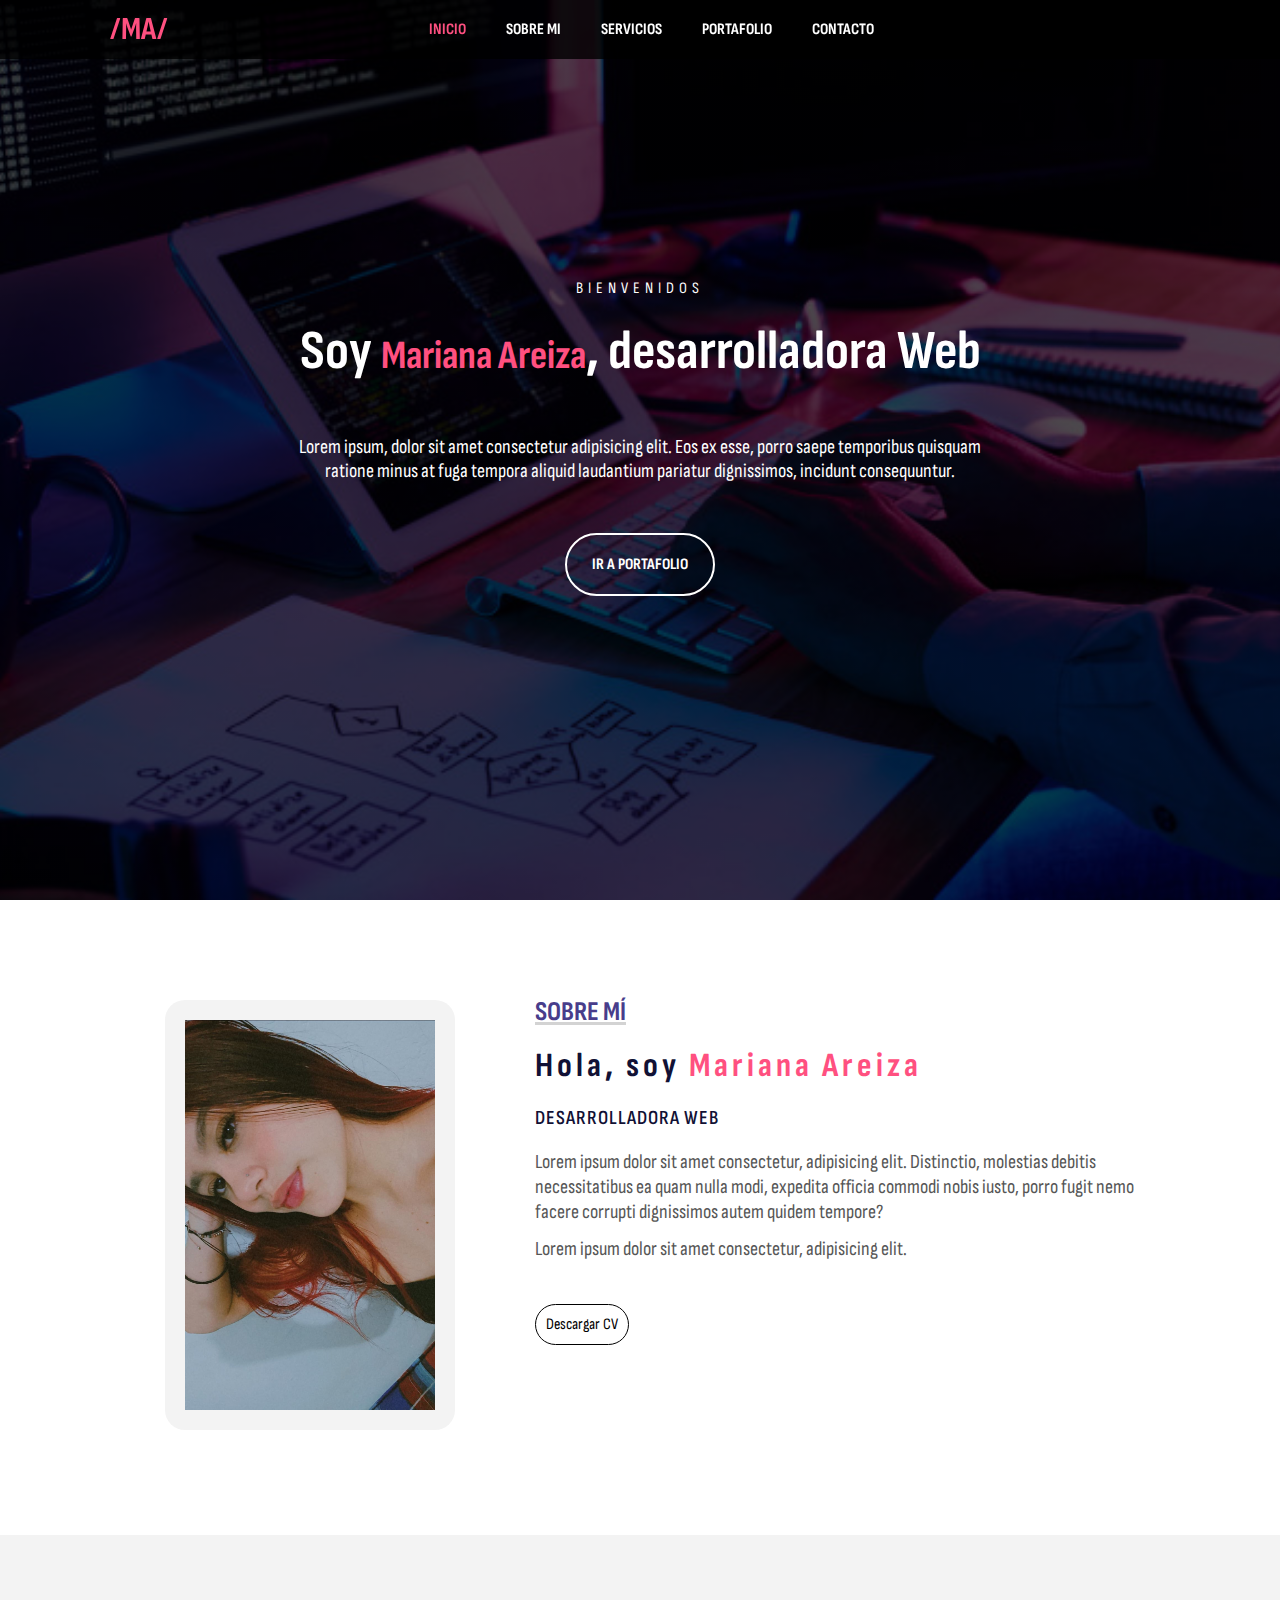
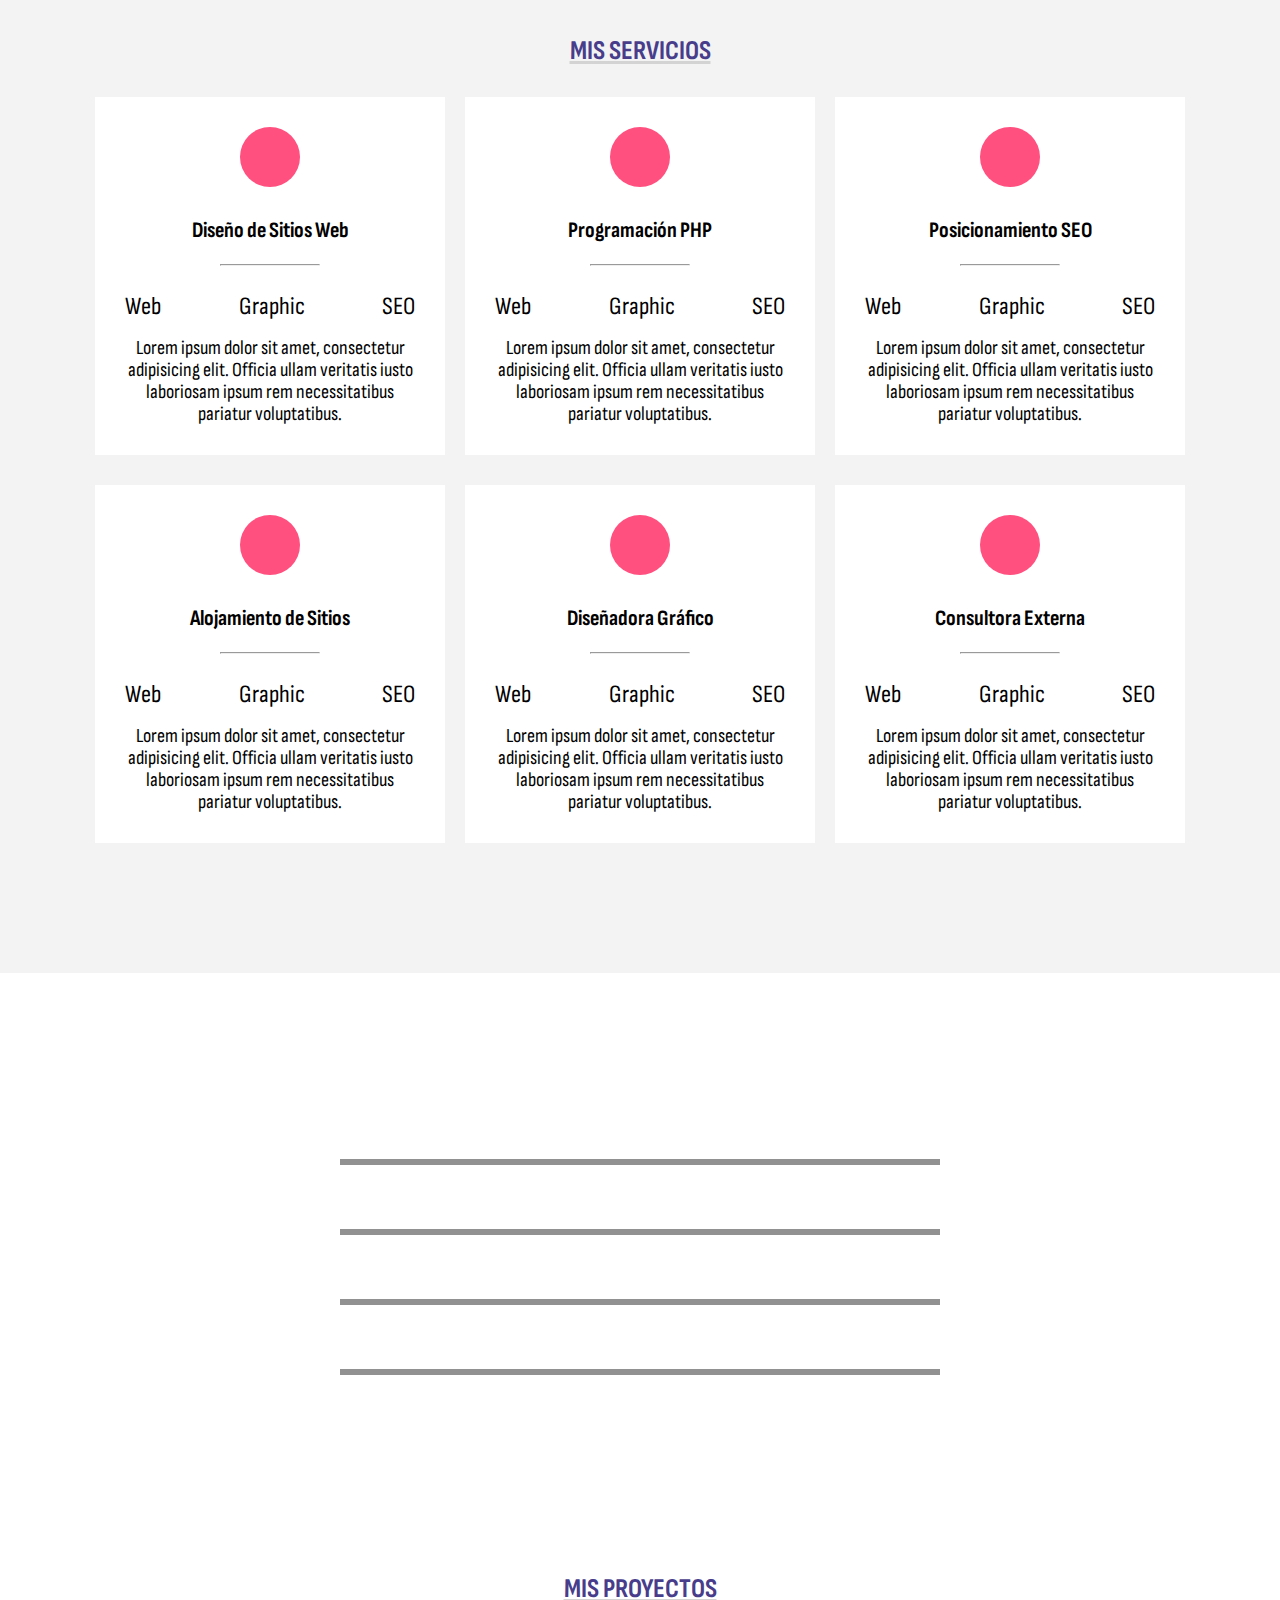
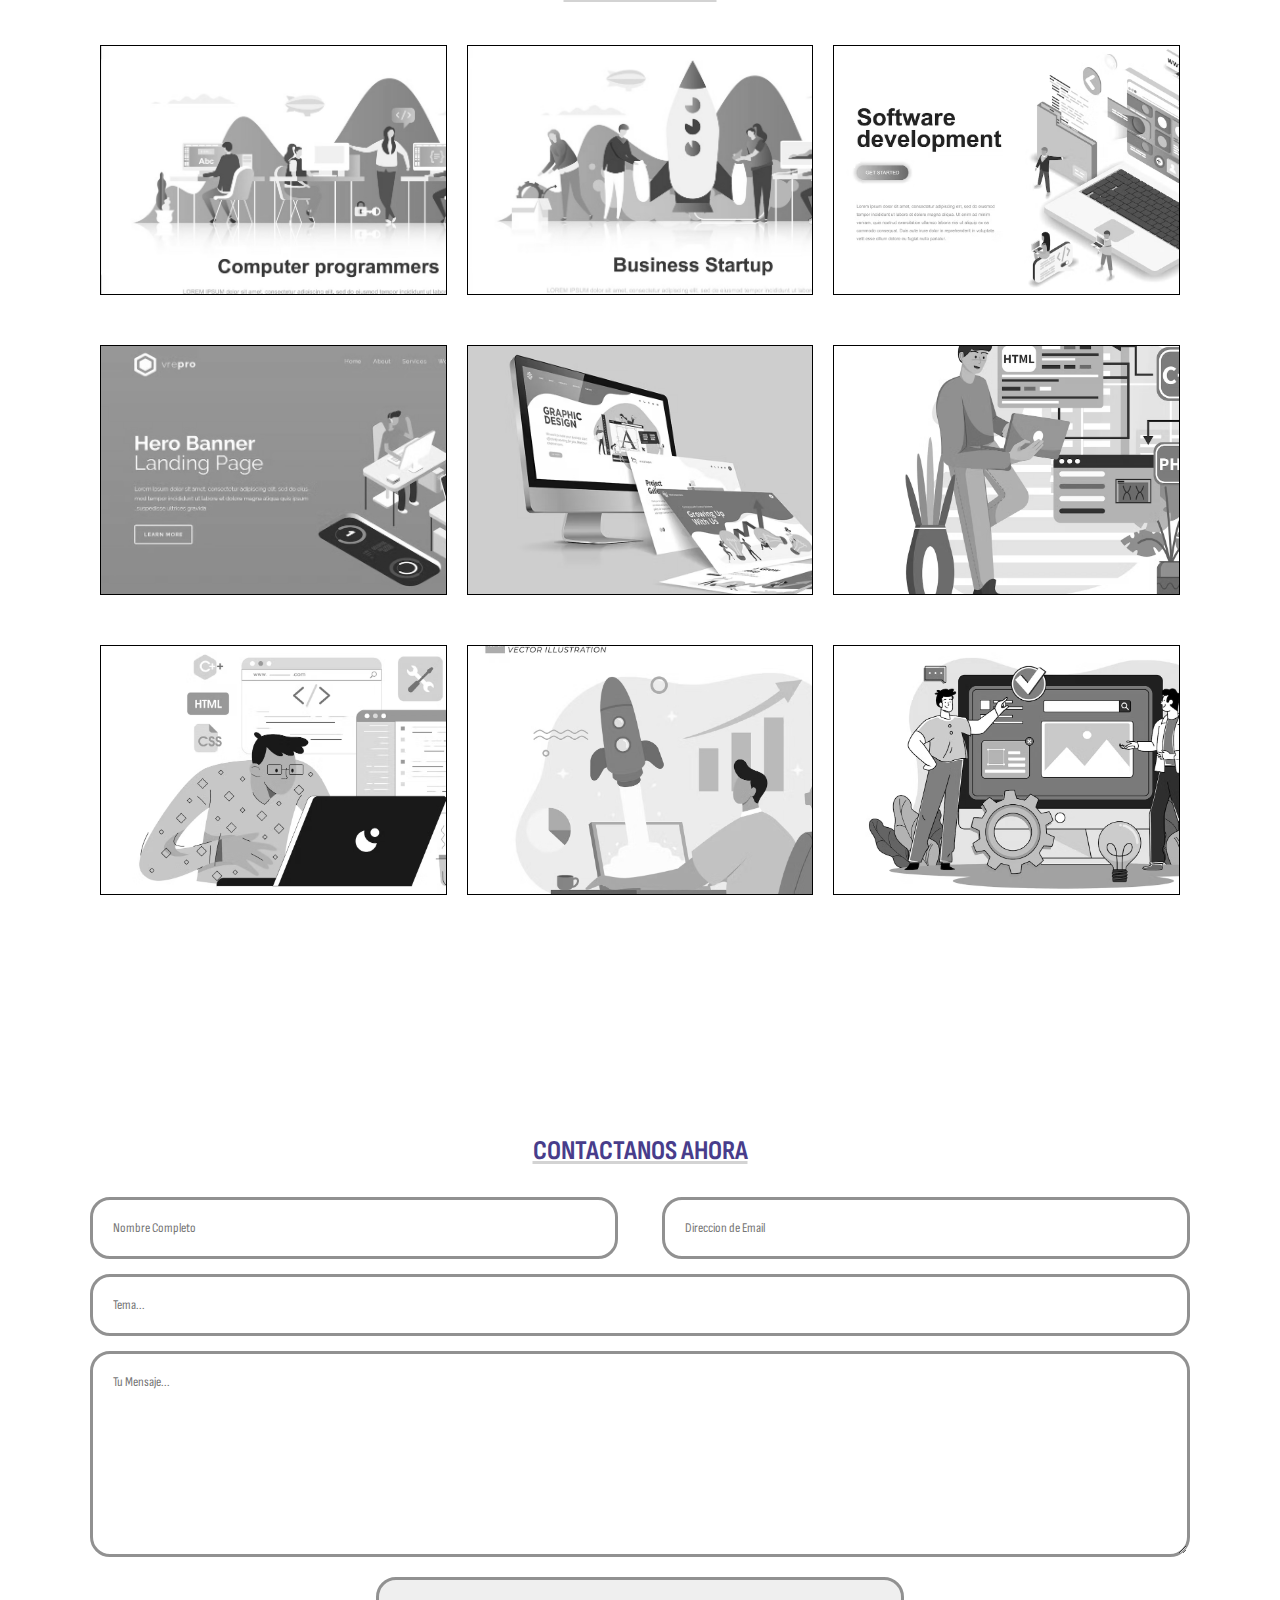
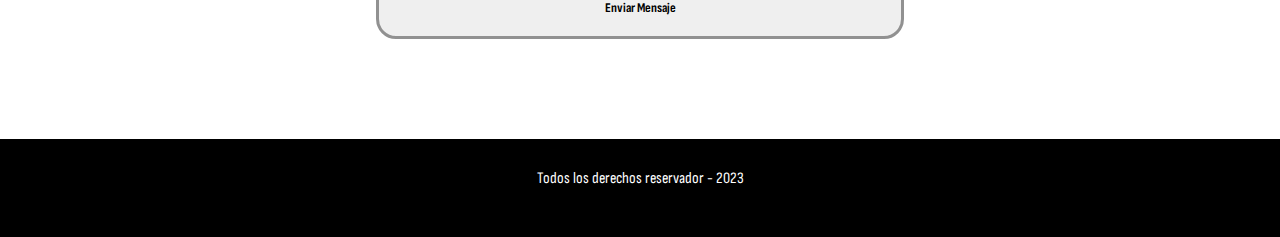
<file: index.html>
<!DOCTYPE html>
<html lang="es">
<head>
    <meta charset="UTF-8">
    <meta http-equiv="X-UA-Compatible" content="IE=edge">
    <meta name="viewport" content="width=device-width, initial-scale=1.0, user-scalable=no">
    <link rel="stylesheet" href="https://cdnjs.cloudflare.com/ajax/libs/font-awesome/6.2.1/css/all.min.css" integrity="sha512-MV7K8+y+gLIBoVD59lQIYicR65iaqukzvf/nwasF0nqhPay5w/9lJmVM2hMDcnK1OnMGCdVK+iQrJ7lzPJQd1w==" crossorigin="anonymous" referrerpolicy="no-referrer" />


    <link rel="stylesheet" href="style.css">
    <title>MA desarrolladora Web</title>
</head>
<body>
   <!-- SECCION INICIO -->
   <section id="inicio">
       <div class="contenido">
           <header>
               <div class="contenido-header">
                   <h1>/MA/</h1>
                   <nav id="nav" class="">
                        <ul id="Links">
                            <li><a href="#inicio" class="seleccionado" onclick="seleccionar(this)">INICIO</a></li>
                            <li><a href="#sobremi" onclick="seleccionar(this)">SOBRE MI</a></li>
                             <li><a href="#servicios" onclick="seleccionar(this)">SERVICIOS</a></li>
                            <li><a href="#portafolio" onclick="seleccionar(this)">PORTAFOLIO</a></li>
                            <li><a href="#contacto" onclick="seleccionar(this)">CONTACTO</a></li>
                        </ul>
                   </nav>

                   <!-- iconos del menu resposive -->
                   <div id="icono-nav" onclick="responsiveMenu()">
                    <i class="fa-solid fa-bars"></i>
                   </div>

                   <!-- iconos de las redes sociales -->
                   <div class="redes">
                    <a href="#"><i class="fa-brands fa-facebook"></i></a>
                    <a href="#"><i class="fa-brands fa-linkedin"></i></a>
                    <a href="#"><i class="fa-brands fa-square-instagram"></i></a>
                   </div>

               </div>
 
           </header>
           <div class="presentacion">
                <p class="bienvenida">Bienvenidos</p>
                <h2>Soy <span>Mariana Areiza</span>, desarrolladora Web</h2>
                <p class="descripcion">Lorem ipsum, dolor sit amet consectetur adipisicing elit. Eos ex esse, porro saepe temporibus quisquam ratione minus at fuga tempora aliquid laudantium pariatur dignissimos, incidunt consequuntur. </p>
                <a href="#portafolio">Ir a portafolio</a>


           </div>
       </div>

   </section>

 <!--SECCION SOBRE MI -->
 <section id="sobremi">
    <div class="contenido-foto">
        <img src="img/foto.jpeg" alt="">
        
    </div>
    <div class="sobremi">
        <p class="titulo-seccion">Sobre Mí</p>
        <h2>Hola, soy <span>Mariana Areiza</span></h2>
        <h3>Desarrolladora Web</h3>
        <p>Lorem ipsum dolor sit amet consectetur, adipisicing elit. Distinctio, molestias debitis necessitatibus ea quam nulla modi, expedita officia commodi nobis iusto, porro fugit nemo facere corrupti dignissimos autem quidem tempore?</p>
        <p>Lorem ipsum dolor sit amet consectetur, adipisicing elit.</p>
        <a href="#">Descargar CV</a>
    </div>
 </section>

 <!-- SECCION SERVICIOS -->
 <section id="servicios">
    <h3 class="titulo-seccion">MIS SERVICIOS</h3>
    <div class="fila">
        <div class="servicio">
            <span class="icono"><i class="fa-solid fa-code"></i></span>
            <h4>Diseño de Sitios Web</h4>
            <hr>
            <ul class="servicios-tag">
                <li>Web</li>
                <li>Graphic</li>
                <li>SEO</li>
            </ul>
            <p>Lorem ipsum dolor sit amet, consectetur adipisicing elit. Officia ullam veritatis iusto laboriosam ipsum rem necessitatibus pariatur voluptatibus.</p>
        </div>
        <div class="servicio">
            <span class="icono"><i class="fa-solid fa-code"></i></span>
            <h4>Programación PHP</h4>
            <hr>
            <ul class="servicios-tag">
                <li>Web</li>
                <li>Graphic</li>
                <li>SEO</li>
            </ul>
            <p>Lorem ipsum dolor sit amet, consectetur adipisicing elit. Officia ullam veritatis iusto laboriosam ipsum rem necessitatibus pariatur voluptatibus.</p>
        </div>
        <div class="servicio">
            <span class="icono"><i class="fa-solid fa-code"></i></span>
            <h4>Posicionamiento SEO</h4>
            <hr>
            <ul class="servicios-tag">
                <li>Web</li>
                <li>Graphic</li>
                <li>SEO</li>
            </ul>
            <p>Lorem ipsum dolor sit amet, consectetur adipisicing elit. Officia ullam veritatis iusto laboriosam ipsum rem necessitatibus pariatur voluptatibus.</p>
        </div>
    </div>
    <div class="fila">
        <div class="servicio">
            <span class="icono"><i class="fa-solid fa-code"></i></span>
            <h4>Alojamiento de Sitios</h4>
            <hr>
            <ul class="servicios-tag">
                <li>Web</li>
                <li>Graphic</li>
                <li>SEO</li>
            </ul>
            <p>Lorem ipsum dolor sit amet, consectetur adipisicing elit. Officia ullam veritatis iusto laboriosam ipsum rem necessitatibus pariatur voluptatibus.</p>
        </div>
        <div class="servicio">
            <span class="icono"><i class="fa-solid fa-code"></i></span>
            <h4>Diseñadora Gráfico</h4>
            <hr>
            <ul class="servicios-tag">
                <li>Web</li>
                <li>Graphic</li>
                <li>SEO</li>
            </ul>
            <p>Lorem ipsum dolor sit amet, consectetur adipisicing elit. Officia ullam veritatis iusto laboriosam ipsum rem necessitatibus pariatur voluptatibus.</p>
        </div>
        <div class="servicio">
            <span class="icono"><i class="fa-solid fa-code"></i></span>
            <h4>Consultora Externa</h4>
            <hr>
            <ul class="servicios-tag">
                <li>Web</li>
                <li>Graphic</li>
                <li>SEO</li>
            </ul>
            <p>Lorem ipsum dolor sit amet, consectetur adipisicing elit. Officia ullam veritatis iusto laboriosam ipsum rem necessitatibus pariatur voluptatibus.</p>
        </div>
    </div>
 </section>

 <!-- SECCION HABILIDADES -->
<section id="habilidades">
<div class="contenedor-skills" id="skills">
    <h3>HABILIDADES</h3>
    <div class="skill">
        <div class="info">
            <p><span class="lista"></span>Html & Css</p>
            <span class="porcentaje">95%</span>
        </div>
        <div class="barra">
            <div id="html" class=""></div>
        </div>

    <div class="skill">
        <div class="info">
            <p><span class="lista"></span>Javascript</p>
            <span class="porcentaje">90%</span>
        </div>
        <div class="barra">
            <div id="js" class=""></div>
        </div>
    
    <div class="skill">
        <div class="info">
            <p><span class="lista"></span>Base de Datos</p>
            <span class="porcentaje">90%</span>
        </div>
        <div class="barra">
            <div id="bd" class=""></div>
        </div>
    
    <div class="skill">
        <div class="info">
            <p><span class="lista"></span>Photoshop</p>
            <span class="porcentaje">85%</span>
        </div>
        <div class="barra">
            <div id="ps" class=""></div>
        </div>
    </div>
   
</div>
</section>

<!-- SECCION PORTAFOLIO -->
<section id="portafolio">
    <h3 class="titulo-seccion">MIS PROYECTOS</h3>
    <div class="fila">
        <div class="proyecto">
            <div class="overlay"></div>
            <img src="img/imagen1.jpg" alt="">
            <div class="info">
                <h4>Descripción del proyecto</h4>
                <p>Diseño Web</p>
            </div>
        </div>
        <div class="proyecto">
            <div class="overlay"></div>
            <img src="img/imagen2.jpg" alt="">
            <div class="info">
                <h4>Descripción del proyecto</h4>
                <p>Diseño Web</p>
            </div>
        </div>
        <div class="proyecto">
            <div class="overlay"></div>
            <img src="img/imagen3.avif" alt="">
            <div class="info">
                <h4>Descripción del proyecto</h4>
                <p>Diseño Web</p>
            </div>
        </div>
    </div>
    <div class="fila">
        <div class="proyecto">
            <div class="overlay"></div>
            <img src="img/imagen4.jpg" alt="">
            <div class="info">
                <h4>Descripción del proyecto</h4>
                <p>Diseño Web</p>
            </div>
        </div>
        <div class="proyecto">
            <div class="overlay"></div>
            <img src="img/imagen5.avif" alt="">
            <div class="info">
                <h4>Descripción del proyecto</h4>
                <p>Diseño Web</p>
            </div>
        </div>
        <div class="proyecto">
            <div class="overlay"></div>
            <img src="img/imagen6.avif" alt="">
            <div class="info">
                <h4>Descripción del proyecto</h4>
                <p>Diseño Web</p>
            </div>
        </div>
    </div>
    <div class="fila">
        <div class="proyecto">
            <div class="overlay"></div>
            <img src="img/imagen7.avif" alt="">
            <div class="info">
                <h4>Descripción del proyecto</h4>
                <p>Diseño Web</p>
            </div>
        </div>
        <div class="proyecto">
            <div class="overlay"></div>
            <img src="img/imagen8.avif" alt="">
            <div class="info">
                <h4>Descripción del proyecto</h4>
                <p>Diseño Web</p>
            </div>
        </div>
        <div class="proyecto">
            <div class="overlay"></div>
            <img src="img/imagen9.avif" alt="">
            <div class="info">
                <h4>Descripción del proyecto</h4>
                <p>Diseño Web</p>
            </div>
        </div>
    </div>
    

</section>

<!-- SECCION CONTACTO -->
<section id="contacto">
    <h3 class="titulo-seccion">Contactanos ahora</h3>
    <div class="contenedor-form">
        <form action="">
            <div class="fila mitad">
                <input type="text" placeholder="Nombre Completo" class="input mitad">
                <input type="text" placeholder="Direccion de Email" class="input-mitad">
                
            </div>
            <div class="fila">
                <input type="text" placeholder="Tema..." class="input-full">

            </div>
            <div class="fila">
                <textarea name="" id="" cols="30" rows="10" placeholder="Tu Mensaje..." class="input-full"></textarea>
            </div>

            <input type="submit" value="Enviar Mensaje" class="btn-enviar">
        </form>

    </div>
</section>

<!-- SECCION FOOTER -->
<footer>
    <p>Todos los derechos reservador - 2023</p>
    <div class="redes">
        <a href="#"><i class="fa-brands fa-facebook"></i></a>
        <a href="#"><i class="fa-brands fa-linkedin"></i></a>
        <a href="#"><i class="fa-brands fa-square-instagram"></i></a>
    </div>
</footer>

<script src="app.js"></script>
</body>
</html>
</file>
<file: style.css>
/* fuente de la página */
@import url('https://fonts.googleapis.com/css2?family=Kumbh+Sans:wght@400;700&family=Sofia+Sans+Condensed:wght@200&display=swap');

*{
    margin: 0;
    padding: 0;
    box-sizing: border-box;
    font-family: 'Sofia Sans Condensed';
}

html{
    scroll-behavior: smooth;
}

#inicio{
    background: linear-gradient(rgba(0, 0, 0, .7), rgba(0, 0, 0, .7)), url("img/Desarrollador-Front-End-2.jpg");
    background-size: cover;
    background-position: center center;
    height: 100vh;

}

#inicio .contenido header {
    background-color: rgba(0, 0, 0, .8);
    position: fixed;
    width: 100%;
    z-index: 100;
    top: 0;

}

#inicio .contenido header .contenido-header{
    max-width: 1100px;
    margin: auto;
    display: flex;
    justify-content: space-between;
    align-items: center;
    padding: 10px 20px;
}

#inicio .contenido header .contenido-header h1{
    text-align: center;
    color: #ff5080;
}

#inicio .contenido header .contenido-header nav ul {
    list-style: none;
    display: flex;
    align-items: center;
}

#inicio .contenido header .contenido-header nav ul li a{
    text-decoration: none;
    color: #fff;
    margin: 0 20px;
    font-weight: 700;
    transition: .5s;

}

#inicio .contenido header .contenido-header nav ul a:hover{
  color: #ff5080;  
}

#inicio .contenido header .contenido-header .redes a{
    text-decoration: none;
    color: #fff;
    display: inline-block;
    margin-left: 10px;
    transition: .5s;
}

#inicio .contenido header .contenido-header .redes a:hover{
    color: #ff5080;
}
 
#inicio .contenido header .contenido-header .seleccionado{
    color: #ff5080;
}




#inicio .contenido .presentacion{
    max-width: 1100px;
    height: 100vh;
    margin: auto;
    color: #fff;
    display: flex;
    flex-direction: column;
    align-items: center;
    justify-content: center;

}

#inicio .contenido .presentacion .bienvenida{
    font-size: 16px;
    margin-bottom: 20px;
    text-transform: uppercase;
    letter-spacing: 5px;
}


#inicio .contenido .presentacion h2{
    font-size: 55px;
    margin-bottom: 25px;
    text-align: center;
}

#inicio .contenido .presentacion h2 span{
    font-size: 40px;
    color: #ff5080;
}

#inicio .contenido .presentacion .descripcion{
    max-width: 700px;
    margin: 25px auto;
    font-size: 20px;
    text-align: center;
}

#inicio .contenido .presentacion a{
    text-decoration: none;
    display: inline-block;
    margin: 25px;
    padding: 20px 25px;
    border: 2px solid #fff;
    border-radius: 50px;
    color: #fff;
    font-weight: bold;
    text-transform: uppercase;
    transition: .5s;

}

#inicio .contenido .presentacion a:hover {
    background-color: #ff5080;
}

#icono-nav{
    color: #fff;
    display: none;
}

/* SECCION SOBRE MI */

#sobremi{
    max-width: 1100px;
    margin: auto;
    padding: 100px 15px;
    color: #111135;
    display: flex;   

}

#sobremi .contenido-foto{
    max-width: 400px;
    margin-right: 80px;
}

#sobremi .contenido-foto img{
    padding: 20px;
    
    width: 290px;
    height: 430px;
    border-radius: 20px;
    background-color: #f3f3f3;
    margin-left: 60px;
    
}

#sobremi .sobremi {
    margin: 0, 40px;
}

#sobremi .sobremi .titulo-seccion{
    font-size: 27px;
    font-weight: bold;
    text-transform: uppercase;
    color: darkslateblue;
    text-decoration: underline;
    text-decoration-color: #d3d3d3;
    text-decoration-thickness: 3px;
    

}

#sobremi .sobremi h2{
    font-size: 34px;
    font-weight: bold;
    margin: 20px 0;
    letter-spacing: 4px;
}

#sobremi .sobremi h2 span{
    color: #ff5080;

}

#sobremi .sobremi h3{
    font-size: 20px;
    font-weight: 600;
    text-transform: uppercase;
    margin-bottom: 20px;
    letter-spacing: 1px;

}

#sobremi .sobremi p{
    font-size: 20px;
    line-height: 25px;
    color: #565656;
    margin-bottom: 12px;
}

#sobremi .sobremi a{
    display: inline-block;
    text-decoration: none;
    color: #000;
    border-radius: 30px;
    padding: 10px;
    border: 1px solid #000;
    margin-top: 30px;
    transition: .5s;
}

#sobremi .sobremi a:hover{
    background-color: #ff5080;
    color: #fff;
}

/* SECCION SERVICIOS */

#servicios{
    padding: 100px 15px;
    text-align: center;
    background-color: #f3f3f3;
}

#servicios .titulo-seccion {
    font-size: 27px;
    font-weight: bold;
    text-transform: uppercase;
    color: darkslateblue;
    text-decoration: underline;
    text-decoration-color: #d3d3d3;
    text-decoration-thickness: 3px;
}

#servicios .fila{
    display: flex;
    justify-content: space-between;
    max-width: 1100px;
    margin: 30px auto;
}

#servicios .fila .servicio{
    max-width: 350px;
    background-color:#fff;
    padding: 30px;
    margin: 0 5px;
    border-right: 5px;
    transition: .5s;
}

#servicios .fila .servicio:hover {
    box-shadow: 5px 5px 10px #565656, -5px -5px 10px #8a8a8a
}

#servicios .fila .servicio h4{
    font-size: 22px;
    margin-bottom: 20px;
}

#servicios .fila .servicio .icono{
    display: inline-block;
    width: 60px;
    height: 60px;
    border-radius: 50%;
    background-color: #ff5080;
    padding: 20px;
    margin-bottom: 25px;
}

#servicios .fila .servicio hr{
    width: 100px;
    margin: auto;
    color: #000;
    margin-bottom: 25px;
}

#servicios .fila .servicio ul{
    list-style: none;
    display: flex;
    justify-content: space-between;
    margin-bottom: 15px;
    font-size: 25px;
    
}

#servicios .fila .servicio p{
    font-size: 20px;
    line-height: 22px;
}

/* SECCION HABILIDADES */

.contenedor-skills{
    background: linear-gradient(#50e5ff, rgba(33,16,16,.8)), url(img/fondo.skills.jpg);
    background-attachment: fixed;
    background-repeat: no-repeat;
    background-size: cover;
    background-position: center center;
    padding: 90px 0px;
    height: 500px;
   
    text-align: center;
}

.contenedor-skills h3{
    font-size: 27px;
    color: #fff;
    
}

.contenedor-skills .skill{
    max-width: 600px;
    margin: 30px auto;
    

}

.contenedor-skills .skill .info{
    display: flex;
    justify-content: space-between;
    font-size: 20px;
    font-weight: bold;
    color: #fff;
}

.contenedor-skills .skill .lista{
    display: inline-block;
    margin-right: 20px;
    height: 10px;
    width: 10px;
    background-color: #fff;
}

.contenedor-skills .skill .barra{
    background-color: #919191;
    width: 100%;
    height: 6px;
    margin: 10px 0;
}

/* estilo definido mediante javascript para lograr la animacion */

.contenedor-skills .skill .barra .barra-progreso1{
    background-color: #fff;
    width: 95%;
    height: 6px;
    animation: progreso1 2s forwards;
}

.contenedor-skills .skill .barra .barra-progreso2 {
    background-color: #fff;
    width: 90%;
    height: 6px;
    animation: progreso2 2s forwards;

}

.contenedor-skills .skill .barra .barra-progreso3 {
    background-color: #fff;
    width: 90%;
    height: 6px;
    animation: progreso3 2s forwards;

}

.contenedor-skills .skill .barra .barra-progreso4 {
    background-color: #fff;
    width: 85%;
    height: 6px;
    animation: progreso4 2s forwards;

}

/* animaciones de las barras */
@keyframes progreso1{
    0%{
        width: 0;
    }
    100%{
        width: 95%;
    }
}

@keyframes progreso2{
    0%{
        width: 0;
    }
    100%{
        width: 90%;
    }
}

@keyframes progreso3{
    0%{
        width: 0;
    }
    100%{
        width: 90%;
    }
}

@keyframes progreso4{
    0%{
        width: 0;
    }
    100%{
        width: 85%;
    }
}

#portafolio {
    max-width: 1100px;
    padding: 100px 0;
    margin: auto;
}

#portafolio .titulo-seccion{
    text-align: center;
    font-size: 27px;
    font-weight: bold;
    text-transform: uppercase;
    color: darkslateblue;
    text-decoration: underline;
    text-decoration-color: #d3d3d3;
    text-decoration-thickness: 3px;
}

#portafolio .fila {
    display: flex;
    justify-content: space-between;
    margin: 30px 0;
}



#portafolio .fila .proyecto {
    
    height: 250px;
    width: 400px;
    border: 1px solid #000;
    margin: 10px;
    position: relative;
    overflow: hidden;
    
    
}

#portafolio .fila .proyecto img {
    height: 250px;
    width:450px;
    filter: grayscale(1);
    object-fit: cover;
    transition: .5s;    
     
}

#portafolio .fila .proyecto:hover img {
    filter: grayscale(0);
}

#portafolio .fila .proyecto .info {
   position: absolute;
   left: 0;
   background-color: rgba(0, 0, 0, .8);
   color: #ff5080;
   width: 100%;
   padding: 10px;
   opacity: 0;
   bottom: -40px;
   transition: .5s;

}

#portafolio .fila .proyecto:hover .info{
    opacity: 1;
    bottom: 0;
}

/* SECCION CONTACTO */

#contacto {
    padding: 100px 15px;
}

#contacto .titulo-seccion {
    margin-bottom: 30px;
    font-size: 27px;
    text-align: center;
    font-weight: bold;
    text-transform: uppercase;
    color: darkslateblue;
    text-decoration: underline;
    text-decoration-color: #d3d3d3;
    text-decoration-thickness: 3px;
}

#contacto .contenedor-form{
    max-width: 1100px;
    margin: auto;
}

#contacto .contenedor-form .fila{
    margin-bottom: 15px;
}

#contacto .contenedor-form .mitad{
    display: flex;
    justify-content: space-between;
}

#contacto .contenedor-form input,
#contacto .contenedor-form textarea{
    padding: 20px;
    border-radius: 20px;
    border: solid #919191;
}

#contacto .contenedor-form input{
    width: 48%;
}

#contacto .contenedor-form .input-full{
    width: 100%;
}

#contacto .btn-enviar{
    display: block;
    margin: auto;
    cursor: pointer;
    transition: .5s;
    padding: 10px 15px;
    font-weight: bold;

}

#contacto .btn-enviar:hover {
    background-color: #ff5080;
    color: #fff;
}

footer{
    background-color: #000;
    color: #fff;
    text-align: center;
    padding: 30px 0;
}

footer a{
    text-decoration: none;
    color: #fff;
    display: inline-block;
    margin: 5px;
    font-size: 26px;
}

/* SECCION RESPONSIVE */
@media screen and (max-width:800px){
    .redes{
        display: none;  
    }
    nav{
        display: none;
    }
    nav.responsive{
        display: block;
        background-color: rgba(0, 0, 0, .8);
        width: 100%;
        position: absolute;
        top: 48px;
        left: 0;
        padding: 10px 0;
    }
    nav.responsive ul{
        display: block !important;
        text-align: center;
    }
    nav.responsive ul li{
        margin: 5px 0;
    }
    #icono-nav{
        display: block;

    }
    #inicio .contenido .presentacion h2{
        font-size: 40px;
    }
    #sobremi{
        padding: 50px 20px;
        display: block;
    }
    #sobremi .contenido-foto{
       margin: auto;
    }
    #sobremi .contenido-foto img{
        padding: 8px;
    }
    #sobremi .sobremi .titulo-seccion{
        text-align: center;
        margin-top: 10px;
    }
    #sobremi .sobremi h2{
        font-size: 30px;
        text-align: center;
    }
    #servicios{
        padding: 50px 15px;
    }
    #servicios .fila{
        display: block;
    }
    #servicios .fila .servicio{
        margin: 10px auto;   
    }
    .contenedor-skills {
        padding: 50px 20px;
    }
    #portafolio{
        padding: 50px 0;
    }
    #portafolio .fila {
        display: block;
    }
    #portafolio .fila .proyecto{
        margin: 10px auto;
    }
    #contacto{
        padding: 50px 15px;
    }
    #contacto .contenedor-form .mitad{
        margin-bottom: 15px;
        display: block;
    }
    #contacto .contenedor-form .mitad input{
        width: 100%;
        margin-bottom: 10px;
    }


    


}
</file>
